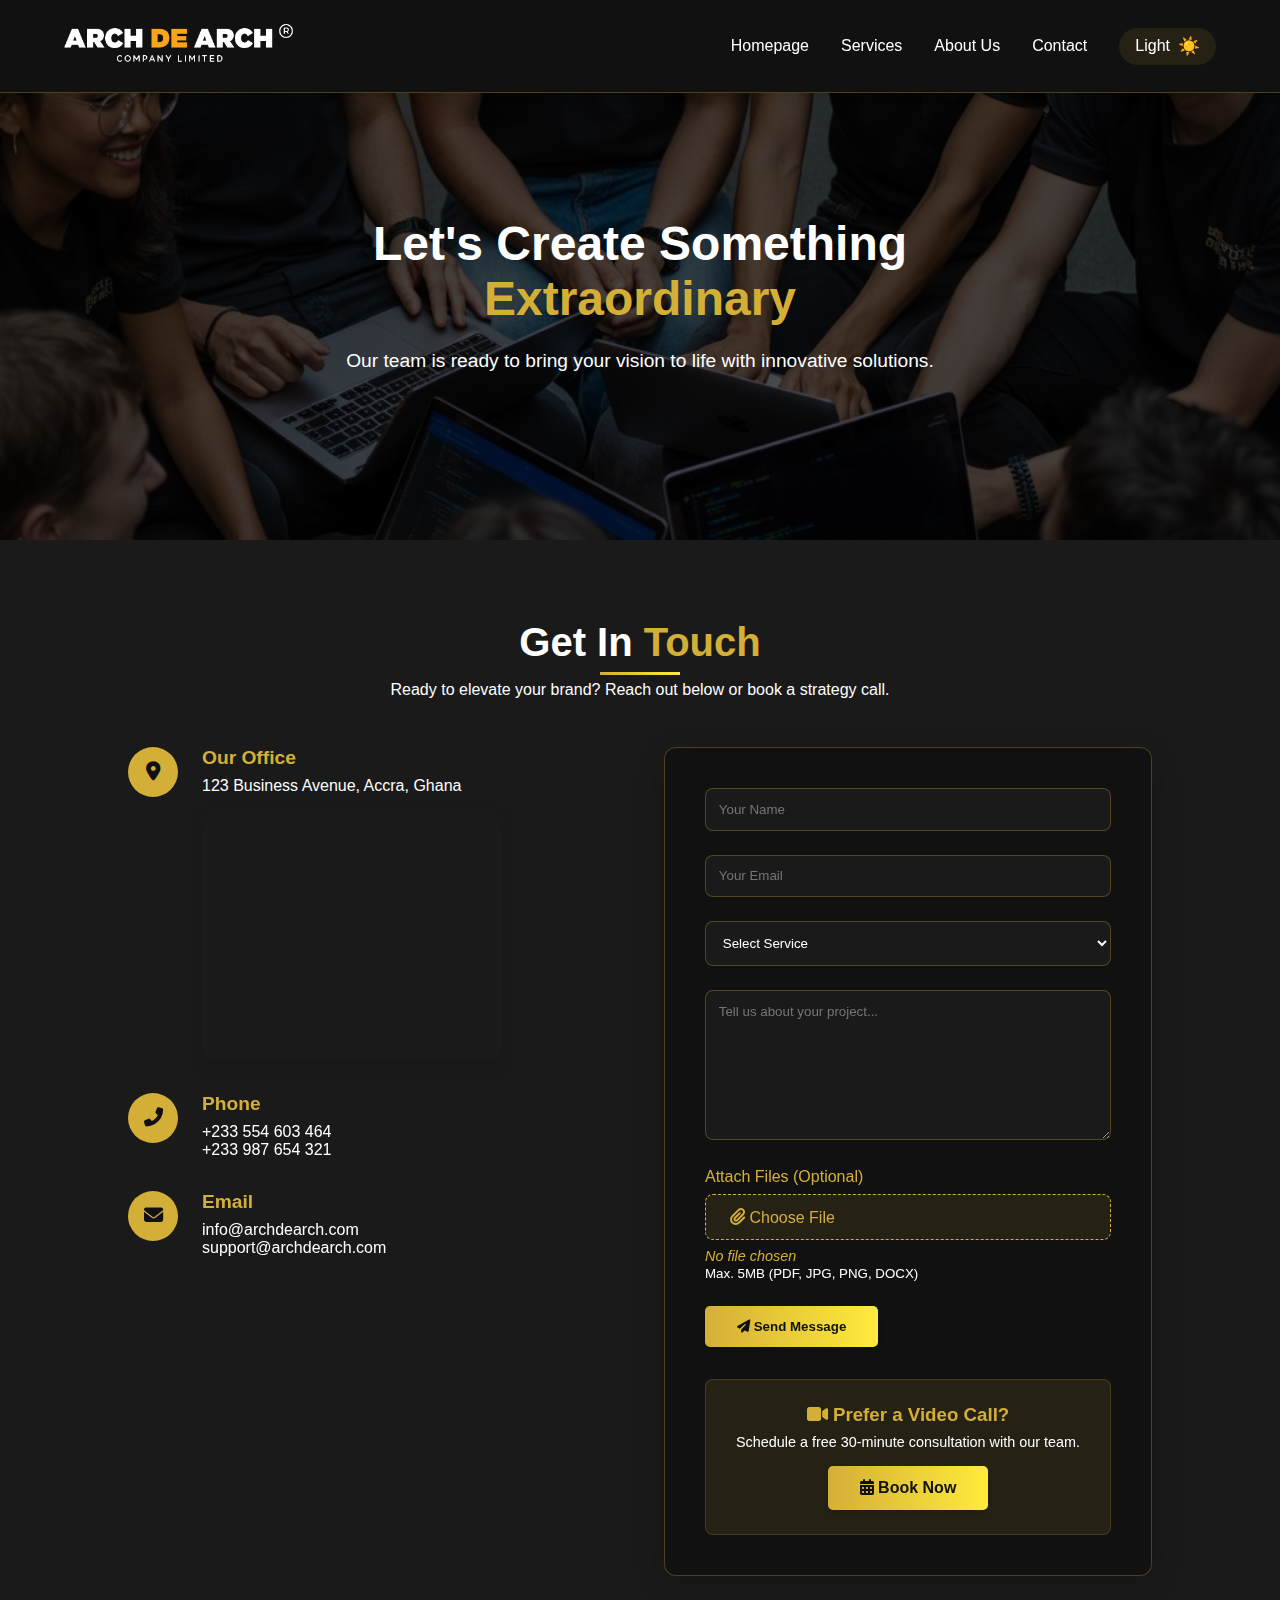
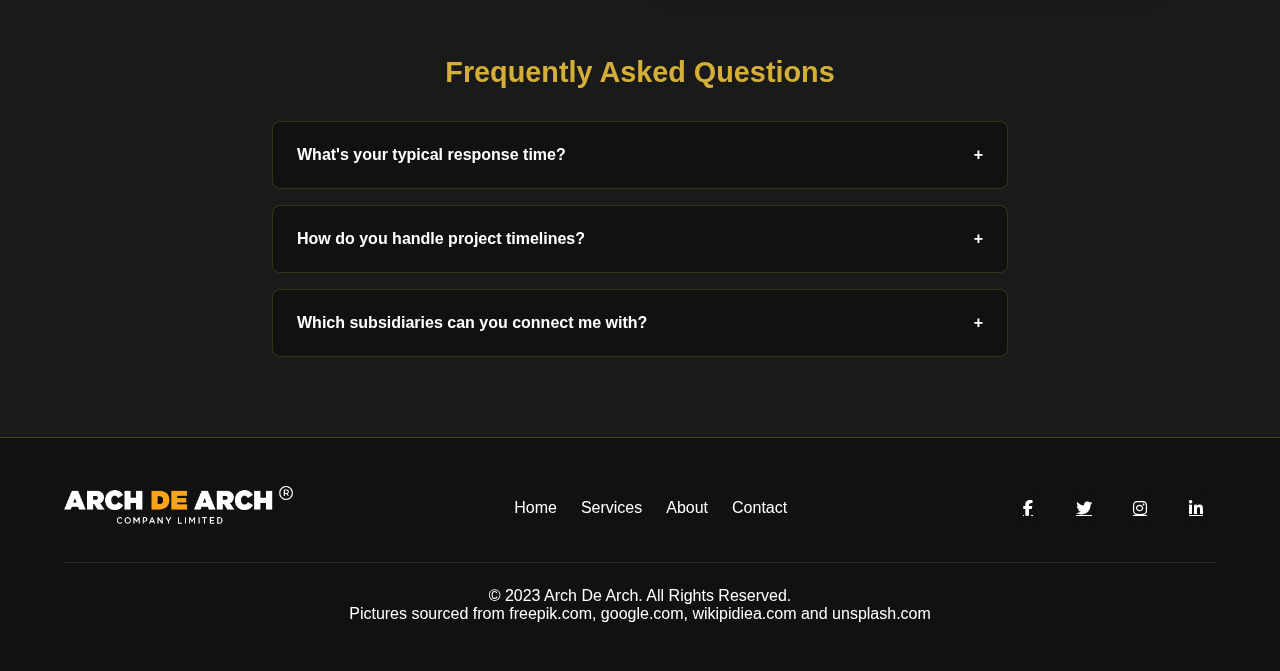
<file: contact.html>
<!DOCTYPE html>
<html lang="en">
  <head>
    <meta charset="UTF-8" />
    <meta name="viewport" content="width=device-width, initial-scale=1.0" />
    <title>Contact Us | Arch De Arch</title>
    <link
      rel="stylesheet"
      href="https://cdnjs.cloudflare.com/ajax/libs/font-awesome/6.4.0/css/all.min.css"
    />
    <link rel="stylesheet" href="contact.css" />
  </head>
  <body>
    <!-- Navigation -->
    <header>
      <nav class="navbar">
        <div class="logo">
          <img
            src="pics/arch_de_arch_w.png"
            alt=""
            id="site-logo"
            class="logo"
          />
        </div>

        <div class="nav-links">
          <a href="index.html">Homepage</a>
          <a href="services.html">Services</a>
          <a href="about.html">About Us</a>
          <a href="contact.html">Contact</a>
          <button class="theme-toggle" aria-label="Toggle theme">
            <span class="text">Light</span>
            <span class="icon">☀️</span>
          </button>
        </div>

        <div class="hamburger">
          <span class="bar"></span>
          <span class="bar"></span>
          <span class="bar"></span>
        </div>
      </nav>
    </header>

    <!-- Hero Section -->
    <section class="contact-hero">
      <div class="hero-content">
        <h1>
          Let's Create Something <span class="highlight">Extraordinary</span>
        </h1>
        <p>
          Our team is ready to bring your vision to life with innovative
          solutions.
        </p>
      </div>
    </section>

    <!-- Contact Section -->
    <section class="contact-section" id="contact">
      <div class="section-title">
        <h2>Get In <span>Touch</span></h2>
        <p>
          Ready to elevate your brand? Reach out below or book a strategy call.
        </p>
      </div>

      <div class="contact-container">
        <!-- Contact Info -->
        <div class="contact-info">
          <div class="contact-method">
            <div class="contact-icon">
              <i class="fas fa-map-marker-alt"></i>
            </div>
            <div>
              <h3>Our Office</h3>
              <p>123 Business Avenue, Accra, Ghana</p>
              <div class="map-container">
                <iframe
                  src="https://www.google.com/maps/embed?pb=!1m18!1m12!1m3!1d3970.755238575279!2d-0.200376924686315!3d5.603379994389631!2m3!1f0!2f0!3f0!3m2!1i1024!2i768!4f13.1!3m3!1m2!1s0xfdf9084b2b7a773%3A0x6d9f3a3b4e3b4e3b!2sBusiness%20Avenue!5e0!3m2!1sen!2sgh!4v1620000000000!5m2!1sen!2sgh"
                  allowfullscreen=""
                  loading="lazy"
                ></iframe>
              </div>
            </div>
          </div>

          <div class="contact-method">
            <div class="contact-icon">
              <i class="fas fa-phone-alt"></i>
            </div>
            <div>
              <h3>Phone</h3>
              <p>+233 554 603 464</p>
              <p>+233 987 654 321</p>
            </div>
          </div>

          <div class="contact-method">
            <div class="contact-icon">
              <i class="fas fa-envelope"></i>
            </div>
            <div>
              <h3>Email</h3>
              <p>info@archdearch.com</p>
              <p>support@archdearch.com</p>
            </div>
          </div>
        </div>

        <!-- Contact Form -->
        <div class="contact-form">
          <form
            id="contactForm"
            action="https://formsubmit.co/YOUR-EMAIL@ARCHDEARCH.COM"
            method="POST"
            enctype="multipart/form-data"
          >
            <input type="hidden" name="_subject" value="New Project Inquiry" />
            <input type="hidden" name="_cc" value="support@archdearch.com" />

            <div class="form-group">
              <input
                type="text"
                id="name"
                name="name"
                placeholder="Your Name"
                required
              />
            </div>
            <div class="form-group">
              <input
                type="email"
                id="email"
                name="email"
                placeholder="Your Email"
                required
              />
            </div>
            <div class="form-group">
              <select id="service" name="service" required>
                <option value="">Select Service</option>
                <option value="Advertising">Advertising</option>
                <option value="Animation">Animation</option>
                <option value="Social Media">Social Media Marketing</option>
                <option value="Photography">Photography</option>
                <option value="Videography">Videography</option>
                <option value="Blue Lumine">
                  Blue Lumine (Revenue Collection)
                </option>
                <option value="A&C Legends">
                  A&C Legends (Tech Solutions)
                </option>
              </select>
            </div>
            <div class="form-group">
              <textarea
                id="message"
                name="message"
                placeholder="Tell us about your project..."
                required
              ></textarea>
            </div>

            <div class="form-group">
              <label>Attach Files (Optional)</label>
              <div class="file-input-container">
                <label class="file-input-label" for="attachment">
                  <i class="fas fa-paperclip"></i>
                  <span>Choose File</span>
                </label>
                <input
                  type="file"
                  id="attachment"
                  name="attachment"
                  class="file-input"
                  accept=".pdf,.jpg,.png,.docx"
                  onchange="updateFileName(this)"
                />
                <span id="file-name" class="file-name">No file chosen</span>
              </div>
              <small>Max. 5MB (PDF, JPG, PNG, DOCX)</small>
            </div>

            <button type="submit" class="cta-button">
              <i class="fas fa-paper-plane"></i> Send Message
            </button>
          </form>

          <!-- Booking Widget -->
          <div class="booking-widget">
            <h3><i class="fas fa-video"></i> Prefer a Video Call?</h3>
            <p>Schedule a free 30-minute consultation with our team.</p>
            <a href="YOUR-CALENDLY-LINK" class="btn" target="_blank">
              <i class="fas fa-calendar-alt"></i> Book Now
            </a>
          </div>
        </div>
      </div>

      <!-- FAQ Section -->
      <div class="faq-section">
        <h3>Frequently Asked Questions</h3>
        <div class="faq-grid">
          <details>
            <summary>What's your typical response time?</summary>
            <p>
              We respond to inquiries within <strong>24 hours</strong> on
              business days.
            </p>
          </details>
          <details>
            <summary>How do you handle project timelines?</summary>
            <p>
              Most projects take 4-8 weeks depending on scope. We provide a
              detailed timeline after our initial consultation.
            </p>
          </details>
          <details>
            <summary>Which subsidiaries can you connect me with?</summary>
            <p>
              We can facilitate introductions to
              <strong>Blue Lumine</strong> for revenue collection services or
              <strong>A&C Legends</strong> for tech solutions.
            </p>
          </details>
        </div>
      </div>
    </section>

    <!-- Footer -->
    <footer class="footer">
      <div class="footer-content">
        <div class="logo">
          <img
            src="pics/arch_de_arch_w.png"
            alt=""
            id="site-logo"
            class="logo"
          />
        </div>
        <div class="footer-links">
          <a href="index.html">Home</a>
          <a href="services.html">Services</a>
          <a href="about.html">About</a>
          <a href="contact.html">Contact</a>
        </div>
        <div class="social-links">
          <a href="#"><i class="fab fa-facebook-f"></i></a>
          <a href="#"><i class="fab fa-twitter"></i></a>
          <a href="#"><i class="fab fa-instagram"></i></a>
          <a href="#"><i class="fab fa-linkedin-in"></i></a>
        </div>
      </div>
      <div class="copyright">
        <p>&copy; 2023 Arch De Arch. All Rights Reserved.</p>
        <p>
          Pictures sourced from freepik.com, google.com, wikipidiea.com and
          unsplash.com
        </p>
      </div>
    </footer>

    <script src="contact.js"></script>
  </body>
</html>
</file>
<file: contact.css>
/* ===== BASE STYLES ===== */
* {
  margin: 0;
  padding: 0;
  box-sizing: border-box;
  font-family: "Segoe UI", Tahoma, Geneva, Verdana, sans-serif;
  transition: background-color 0.4s ease, color 0.4s ease;
}

:root {
  --black: #111111;
  --white: #ffffff;
  --gold: #d4af37;
  --yellow: #ffeb3b;
  --charcoal: #1a1a1a;
  --gray: #e0e0e0;
  --light-bg: #f5f5f5;
  --light-text: #333333;
  --nav-bg: var(--black);
  --nav-text: var(--white);
  --nav-border: transparent;
  --hero-text: var(--white);
}

body {
  background-color: var(--black);
  color: var(--white);
  overflow-x: hidden;
}

body.light-mode {
  --nav-bg: var(--white);
  --nav-text: var(--light-text);
  --nav-border: rgba(0, 0, 0, 0.1);
  --hero-text: var(--light-text);
  background-color: var(--light-bg);
  color: var(--light-text);
}

/* ===== NAVIGATION ===== */
.navbar {
  display: flex;
  justify-content: space-between;
  align-items: center;
  padding: 1.5rem 5%;
  background-color: var(--nav-bg);
  position: fixed;
  width: 100%;
  z-index: 1000;
  border-bottom: 1px solid rgba(212, 175, 55, 0.3);
  box-shadow: 0 2px 10px rgba(0, 0, 0, 0.1);
  transition: all 0.4s ease;
}

.logo img {
  height: 40px;
  transition: filter 0.4s ease;
}

.nav-links {
  display: flex;
  gap: 2rem;
  align-items: center;
}

.nav-links a {
  color: var(--nav-text);
  text-decoration: none;
  font-weight: 500;
  position: relative;
}

.nav-links a::after {
  content: "";
  position: absolute;
  width: 0;
  height: 2px;
  bottom: -5px;
  left: 0;
  background-color: var(--gold);
  transition: width 0.3s;
}

.nav-links a:hover {
  color: var(--gold);
}

.nav-links a:hover::after {
  width: 100%;
}

.nav-links a.active {
  color: var(--gold);
}

/* Theme Toggle Button */
.theme-toggle {
  display: flex;
  align-items: center;
  gap: 0.5rem;
  background: rgba(212, 175, 55, 0.1);
  border: none;
  color: var(--nav-text);
  cursor: pointer;
  font-size: 1rem;
  padding: 0.5rem 1rem;
  border-radius: 30px;
  transition: all 0.4s ease;
}

.theme-toggle:hover {
  background: rgba(212, 175, 55, 0.2);
  transform: scale(1.05);
}

.theme-toggle .icon {
  font-size: 1.1rem;
}

/* Hamburger Menu */
.hamburger {
  display: none;
  flex-direction: column;
  justify-content: space-between;
  width: 30px;
  height: 21px;
  cursor: pointer;
}

.hamburger .bar {
  height: 3px;
  width: 100%;
  background-color: var(--nav-text);
  transition: all 0.3s ease;
}

/* ===== HERO SECTION ===== */
.contact-hero {
  height: 60vh;
  display: flex;
  align-items: center;
  justify-content: center;
  text-align: center;
  position: relative;
  padding-top: 80px;
  background: linear-gradient(rgba(0, 0, 0, 0.7), rgba(0, 0, 0, 0.7)),
    url("pics/generate-an-image-of-a-group-of-darkside_K2Q6CGk1RxWbVeOb7mh7Ng_cfuXb4snS16J3Evev9djqw.jpeg")
      center/cover no-repeat;
}

body.light-mode .contact-hero {
  background: linear-gradient(
      rgba(255, 255, 255, 0.7),
      rgba(255, 255, 255, 0.7)
    ),
    url("pics/generate-an-image-of-a-group-of-darkside_K2Q6CGk1RxWbVeOb7mh7Ng_cfuXb4snS16J3Evev9djqw.jpeg")
      center/cover no-repeat;
}

.contact-hero .hero-content {
  max-width: 800px;
  padding: 0 2rem;
}

.section-title h2 span {
  color: var(--gold);
}

.contact-hero h1 {
  font-size: 3rem;
  margin-bottom: 1.5rem;
  color: var(--white);
}

body.light-mode .contact-hero h1 {
  color: var(--black);
}

.contact-hero p {
  font-size: 1.2rem;
  margin-bottom: 2rem;
  color: var(--white);
}

body.light-mode .contact-hero p {
  color: var(--black);
}

.highlight {
  color: var(--gold);
  font-weight: bold;
}

/* ===== CONTACT SECTION ===== */
.contact-section {
  padding: 5rem 10%;
  background-color: var(--charcoal);
}

body.light-mode .contact-section {
  background-color: var(--white);
}

.section-title {
  text-align: center;
  margin-bottom: 3rem;
}

.section-title h2 {
  font-size: 2.5rem;
  margin-bottom: 1rem;
  position: relative;
  display: inline-block;
}

.section-title h2::after {
  content: "";
  position: absolute;
  bottom: -10px;
  left: 50%;
  transform: translateX(-50%);
  width: 80px;
  height: 3px;
  background: linear-gradient(to right, var(--gold), var(--yellow));
}

.contact-container {
  display: grid;
  grid-template-columns: 1fr 1fr;
  gap: 3rem;
  max-width: 1200px;
  margin: 0 auto;
}

.contact-info {
  display: flex;
  flex-direction: column;
  gap: 2rem;
}

.contact-method {
  display: flex;
  align-items: flex-start;
  gap: 1.5rem;
}

.contact-icon {
  width: 50px;
  height: 50px;
  background-color: var(--gold);
  color: var(--black);
  border-radius: 50%;
  display: flex;
  align-items: center;
  justify-content: center;
  font-size: 1.2rem;
  flex-shrink: 0;
}

.contact-info h3 {
  color: var(--gold);
  margin-bottom: 0.5rem;
  font-size: 1.2rem;
}

.map-container {
  height: 250px;
  border-radius: 8px;
  overflow: hidden;
  box-shadow: 0 5px 15px rgba(0, 0, 0, 0.1);
  margin-top: 1rem;
}

.map-container iframe {
  width: 100%;
  height: 100%;
  border: none;
}

/* Contact Form */
.contact-form {
  background: var(--black);
  padding: 2.5rem;
  border-radius: 12px;
  border: 1px solid rgba(212, 175, 55, 0.3);
  box-shadow: 0 10px 30px rgba(0, 0, 0, 0.2);
}

body.light-mode .contact-form {
  background: var(--light-bg);
  border: 1px solid rgba(0, 0, 0, 0.1);
}

.form-group {
  margin-bottom: 1.5rem;
}

.contact-form label {
  display: block;
  margin-bottom: 0.5rem;
  color: var(--gold);
  font-weight: 500;
}

.contact-form input,
.contact-form textarea,
.contact-form select {
  width: 100%;
  padding: 0.8rem;
  background: var(--charcoal);
  border: 1px solid rgba(212, 175, 55, 0.3);
  border-radius: 8px;
  color: var(--white);
  transition: all 0.3s ease;
}

body.light-mode .contact-form input,
body.light-mode .contact-form textarea,
body.light-mode .contact-form select {
  background: var(--white);
  color: var(--black);
  border: 1px solid var(--gray);
}

.contact-form textarea {
  height: 150px;
  resize: vertical;
}

.contact-form input:focus,
.contact-form textarea:focus,
.contact-form select:focus {
  outline: none;
  border-color: var(--gold);
  box-shadow: 0 0 0 2px rgba(212, 175, 55, 0.2);
}

/* File Upload */
input[type="file"] {
  width: 100%;
  padding: 0.8rem;
  background: rgba(212, 175, 55, 0.05);
  border: 1px dashed var(--gold);
  border-radius: 8px;
  margin-top: 0.5rem;
}

/* Buttons */
.cta-button,
.btn {
  display: inline-block;
  padding: 0.8rem 2rem;
  background: linear-gradient(to right, var(--gold), var(--yellow));
  color: var(--black);
  border: none;
  border-radius: 5px;
  font-weight: 600;
  text-decoration: none;
  cursor: pointer;
  transition: all 0.3s ease;
  text-align: center;
  box-shadow: 0 4px 6px rgba(0, 0, 0, 0.1);
}

.cta-button:hover,
.btn:hover {
  transform: translateY(-3px);
  box-shadow: 0 10px 20px rgba(212, 175, 55, 0.3);
}

/* Booking Widget */
.booking-widget {
  background: rgba(212, 175, 55, 0.1);
  padding: 1.5rem;
  border-radius: 8px;
  margin-top: 2rem;
  text-align: center;
  border: 1px solid rgba(212, 175, 55, 0.2);
}

.booking-widget h3 {
  margin-bottom: 0.5rem;
  color: var(--gold);
}

.booking-widget p {
  margin-bottom: 1rem;
  font-size: 0.9rem;
}

/* FAQ Section */
.faq-section {
  max-width: 800px;
  margin: 5rem auto 0;
  padding: 0 2rem;
}

.faq-section h3 {
  text-align: center;
  margin-bottom: 2rem;
  font-size: 1.8rem;
  color: var(--gold);
}

.faq-grid {
  display: grid;
  gap: 1rem;
}

details {
  background: var(--black);
  padding: 1rem;
  border-radius: 8px;
  border: 1px solid rgba(212, 175, 55, 0.2);
  transition: all 0.3s ease;
}

body.light-mode details {
  background: var(--light-bg);
  border: 1px solid rgba(0, 0, 0, 0.1);
}

details[open] {
  border-color: var(--gold);
}

details summary {
  font-weight: 600;
  cursor: pointer;
  padding: 0.5rem;
  list-style: none;
}

details summary::-webkit-details-marker {
  display: none;
}

details summary::after {
  content: "+";
  float: right;
  transition: transform 0.3s;
}

details[open] summary::after {
  content: "-";
}

details p {
  padding: 1rem 0.5rem;
  line-height: 1.6;
}

/* Success Message */
.success-message {
  background: var(--gold);
  color: var(--black);
  padding: 1.5rem;
  border-radius: 8px;
  margin-bottom: 2rem;
  text-align: center;
  animation: fadeIn 0.5s ease;
}

@keyframes fadeIn {
  from {
    opacity: 0;
    transform: translateY(10px);
  }
  to {
    opacity: 1;
    transform: translateY(0);
  }
}

/* Footer */
.footer {
  background-color: var(--black);
  color: var(--white);
  padding: 3rem 5%;
  text-align: center;
  border-top: 1px solid rgba(212, 175, 55, 0.3);
}

body.light-mode .footer {
  background-color: var(--gray);
  color: var(--charcoal);
}

.footer-content {
  display: flex;
  justify-content: space-between;
  align-items: center;
  flex-wrap: wrap;
  gap: 2rem;
  max-width: 1200px;
  margin: 0 auto;
}

.footer-logo img {
  height: 40px;
}

.footer-links {
  display: flex;
  gap: 1.5rem;
}

.footer-links a {
  color: var(--white);
  text-decoration: none;
  transition: color 0.3s ease;
}

body.light-mode .footer-links a {
  color: var(--black);
}

.footer-links a:hover {
  color: var(--gold);
}

.social-links {
  display: flex;
  gap: 1rem;
}

.social-links a {
  color: var(--white);
  background-color: var(--black);
  width: 40px;
  height: 40px;
  border-radius: 50%;
  display: flex;
  align-items: center;
  justify-content: center;
  transition: all 0.3s ease;
}

body.light-mode .social-links a {
  background-color: var(--white);
  color: var(--black);
}

.social-links a:hover {
  background-color: var(--gold);
  color: var(--black);
  transform: translateY(-3px);
}

.copyright {
  margin-top: 2rem;
  padding-top: 1.5rem;
  border-top: 1px solid rgba(255, 255, 255, 0.1);
}

body.light-mode .copyright {
  border-top: 1px solid rgba(0, 0, 0, 0.1);
}

/* ===== FILE INPUT STYLING ===== */
.file-input-container {
  position: relative;
  margin-top: 0.5rem;
}

.file-input-label {
  display: flex;
  align-items: center;
  gap: 0.5rem;
  padding: 0.8rem 1.5rem;
  background: rgba(212, 175, 55, 0.1);
  color: var(--gold);
  border: 1px dashed var(--gold);
  border-radius: 8px;
  cursor: pointer;
  transition: all 0.3s ease;
  font-weight: 500;
}

body.light-mode .file-input-label {
  background: rgba(212, 175, 55, 0.05);
  color: var(--black);
}

.file-input-label:hover {
  background: rgba(212, 175, 55, 0.2);
  border-color: var(--yellow);
}

.file-input-label i {
  font-size: 1.1rem;
}

/* Hide the default file input */
.file-input {
  position: absolute;
  width: 0.1px;
  height: 0.1px;
  opacity: 0;
  overflow: hidden;
  z-index: -1;
}

/* File name display */
.file-name {
  display: block;
  margin-top: 0.5rem;
  font-size: 0.9rem;
  color: var(--gold);
  font-style: italic;
  overflow: hidden;
  text-overflow: ellipsis;
  white-space: nowrap;
}

body.light-mode .file-name {
  color: var(--charcoal);
}

/* ===== RESPONSIVE DESIGN ===== */
@media (max-width: 992px) {
  .logo img {
    margin-top: 6px;
    height: 28px;
  }

  .contact-container {
    grid-template-columns: 1fr;
  }

  .contact-hero h1 {
    font-size: 2.5rem;
  }
  .map-container {
    height: 270px;
    width: 30rem;
  }

  .booking-widget {
    background: none;
    border: none;
    text-align: left;
    margin-left: -25px;
  }
}

@media (max-width: 768px) {
  .logo img {
    height: 30px;
  }

  .nav-links {
    position: fixed;
    top: -100%;
    left: 0;
    width: 100%;
    background-color: var(--charcoal);
    flex-direction: column;
    align-items: center;
    padding: 2rem 0;
    transition: top 0.5s ease;
    z-index: 999;
  }

  body.light-mode .nav-links {
    background-color: var(--white);
  }

  .nav-links.active {
    top: 80px;
  }

  .hamburger {
    display: flex;
  }

  .hamburger.active .bar:nth-child(1) {
    transform: translateY(9px) rotate(45deg);
  }

  .hamburger.active .bar:nth-child(2) {
    opacity: 0;
  }

  .hamburger.active .bar:nth-child(3) {
    transform: translateY(-9px) rotate(-45deg);
  }

  .section-title h2 {
    font-size: 2rem;
  }

  .contact-form {
    padding: 1.5rem;
  }

  .footer-content {
    flex-direction: column;
    text-align: center;
    gap: 1.5rem;
  }
  .map-container {
    height: 250px;
    width: 20rem;
    transform: translateX(-10px);
  }

  .booking-widget {
    background: none;
    border: none;
    text-align: left;
    margin-left: -25px;
  }
}

@media (max-width: 480px) {
  .logo img {
    height: 26.5px;
  }
  .contact-hero h1 {
    font-size: 2rem;
  }

  .contact-hero p {
    font-size: 1rem;
  }

  .section-title h2 {
    font-size: 1.8rem;
  }

  .contact-section {
    padding: 3rem 5%;
  }

  .map-container {
    height: 200px;
    width: 18rem;
    transform: translateX(-30px);
  }

  .booking-widget {
    background: none;
    border: none;
    text-align: left;
    margin-left: -25px;
  }
}

@media (max-width: 390px) {
  .map-container {
    height: 250px;
    width: 14.5rem;
    transform: translateX(-30px);
  }

  .booking-widget {
    background: none;
    border: none;
    text-align: left;
    margin-left: -25px;
  }
}
</file>
